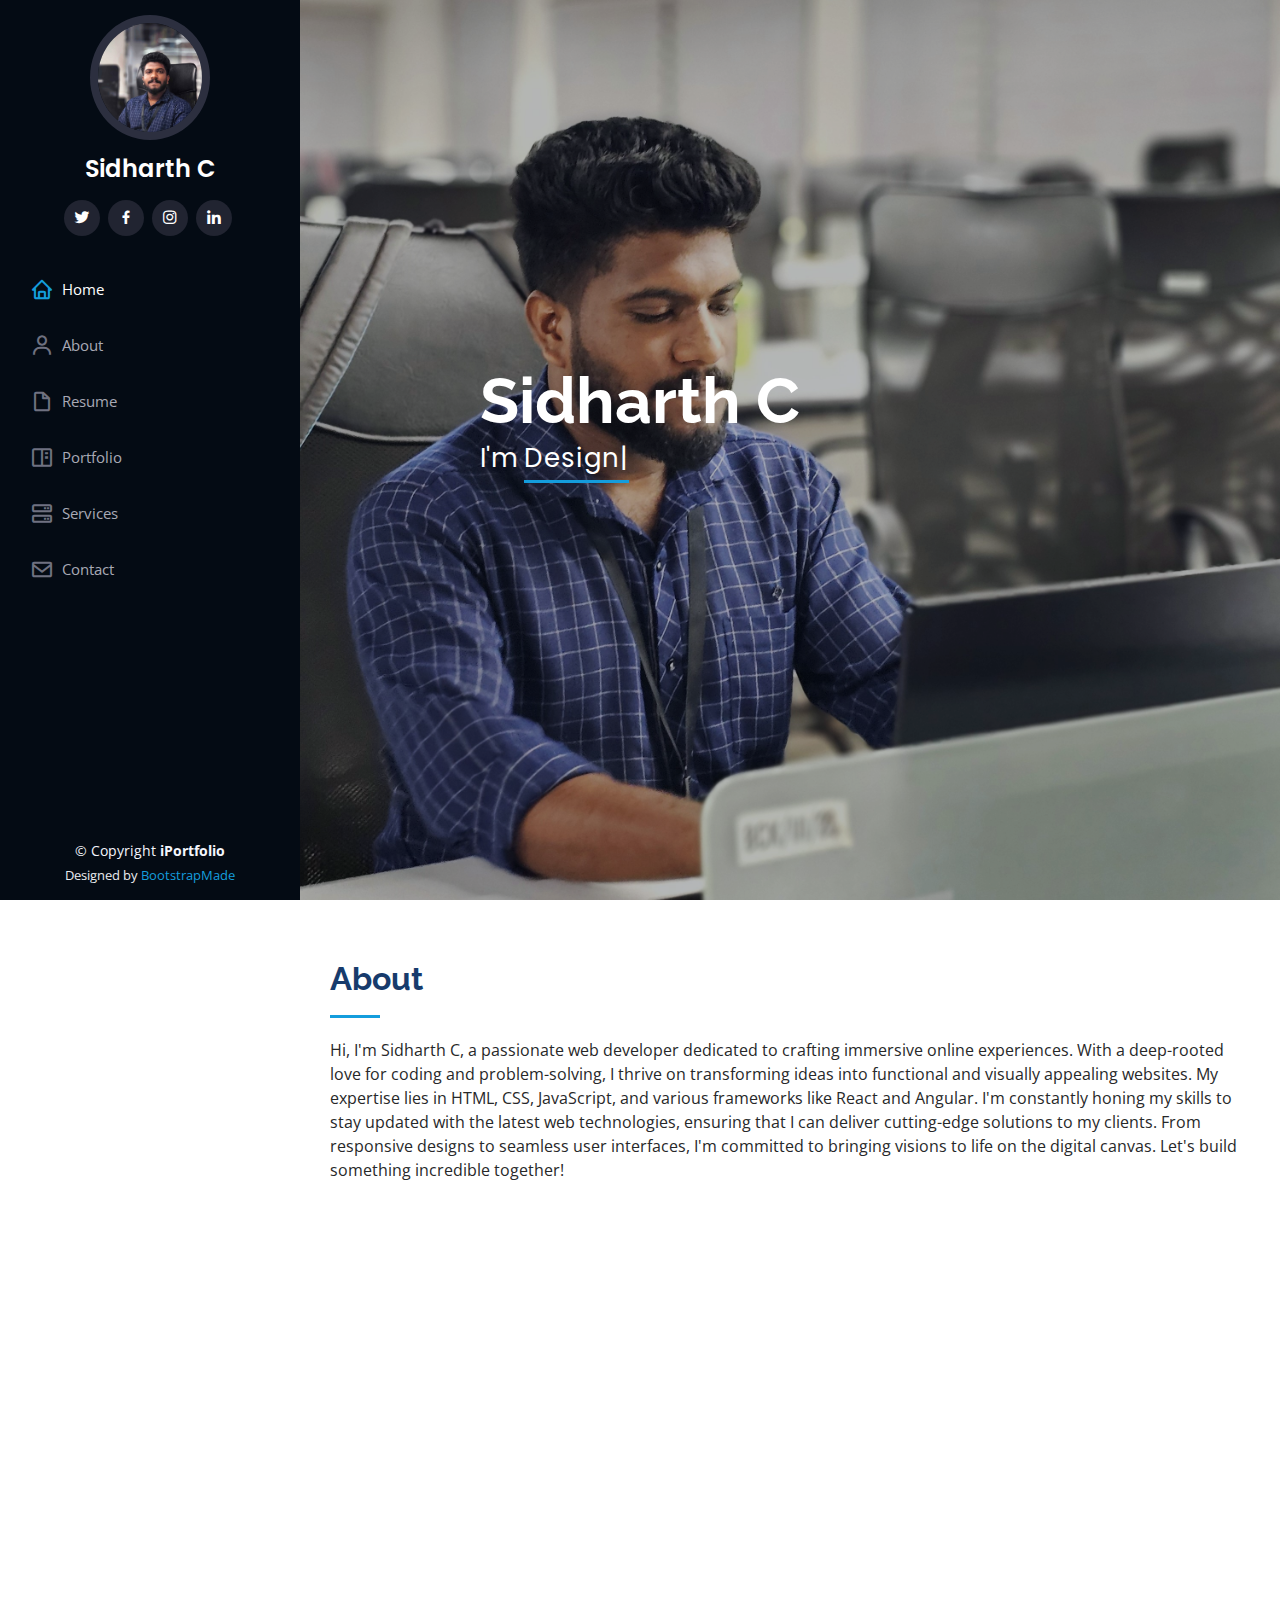
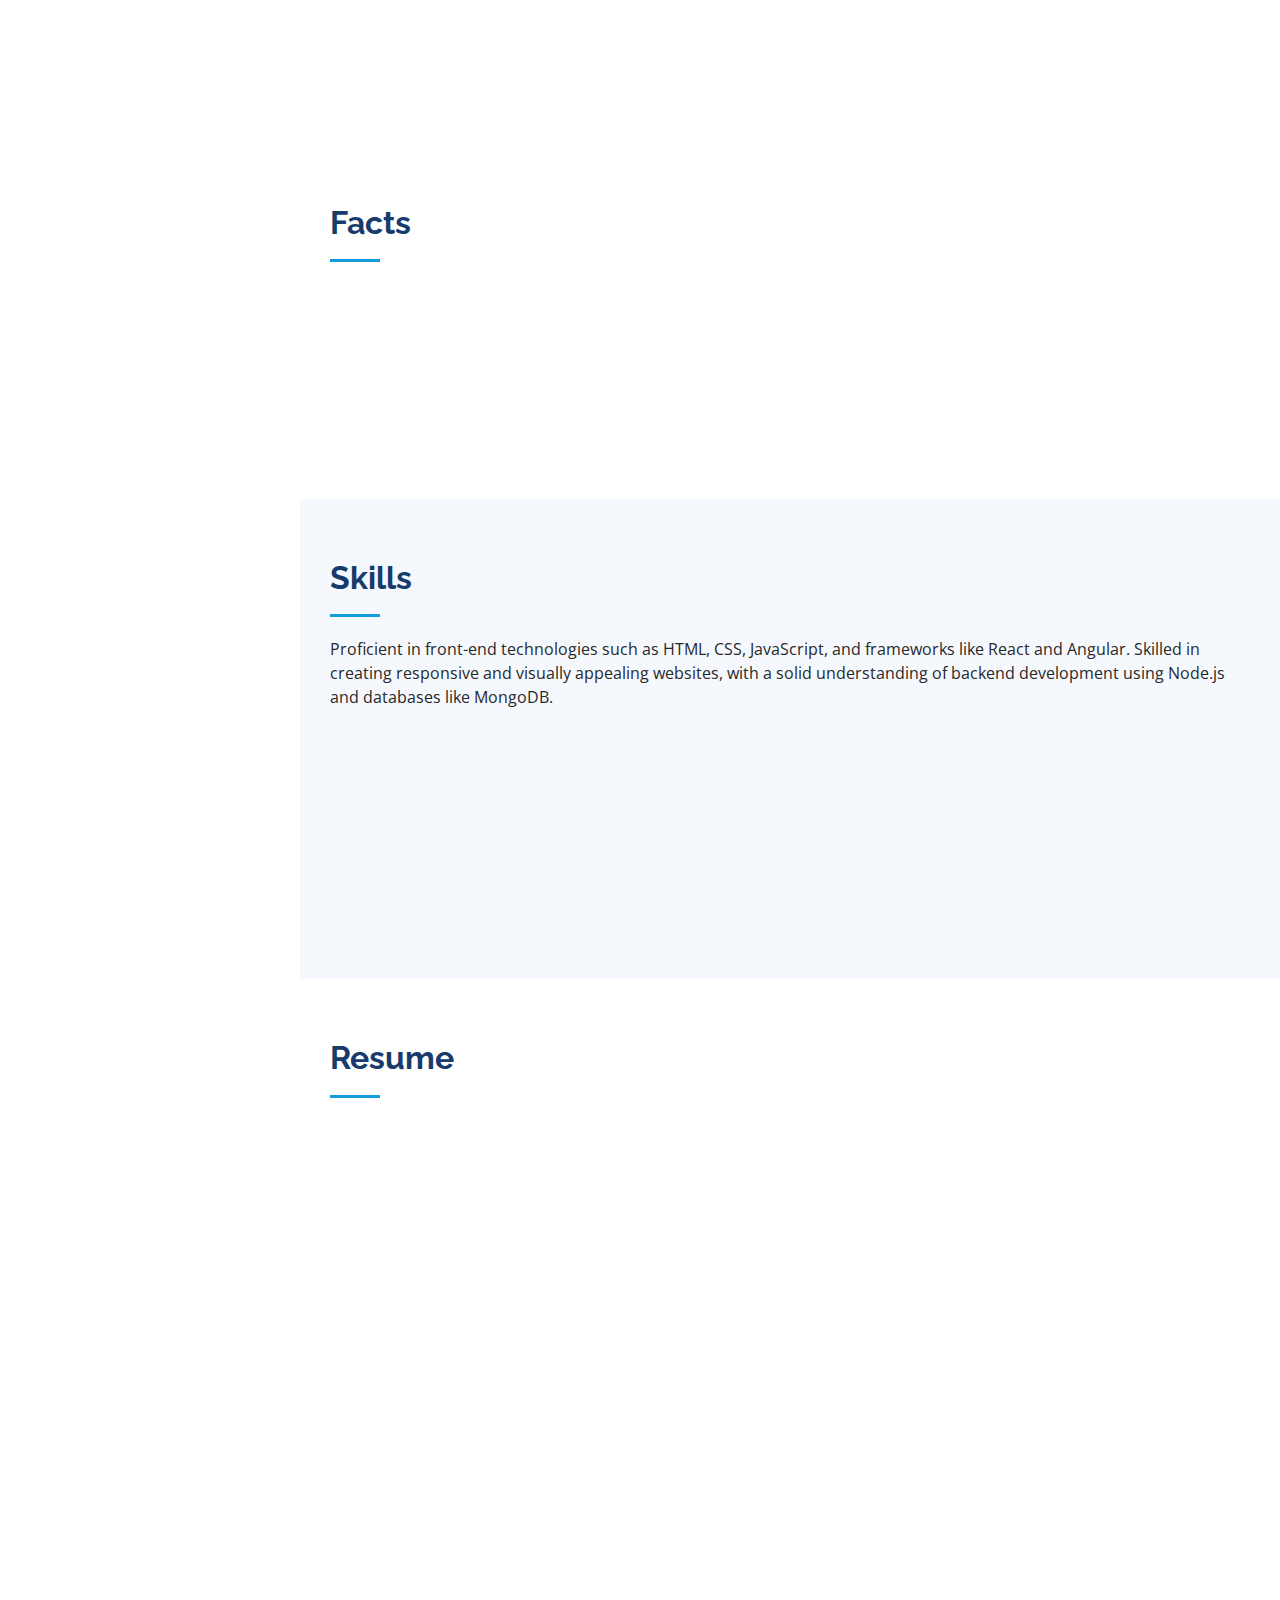
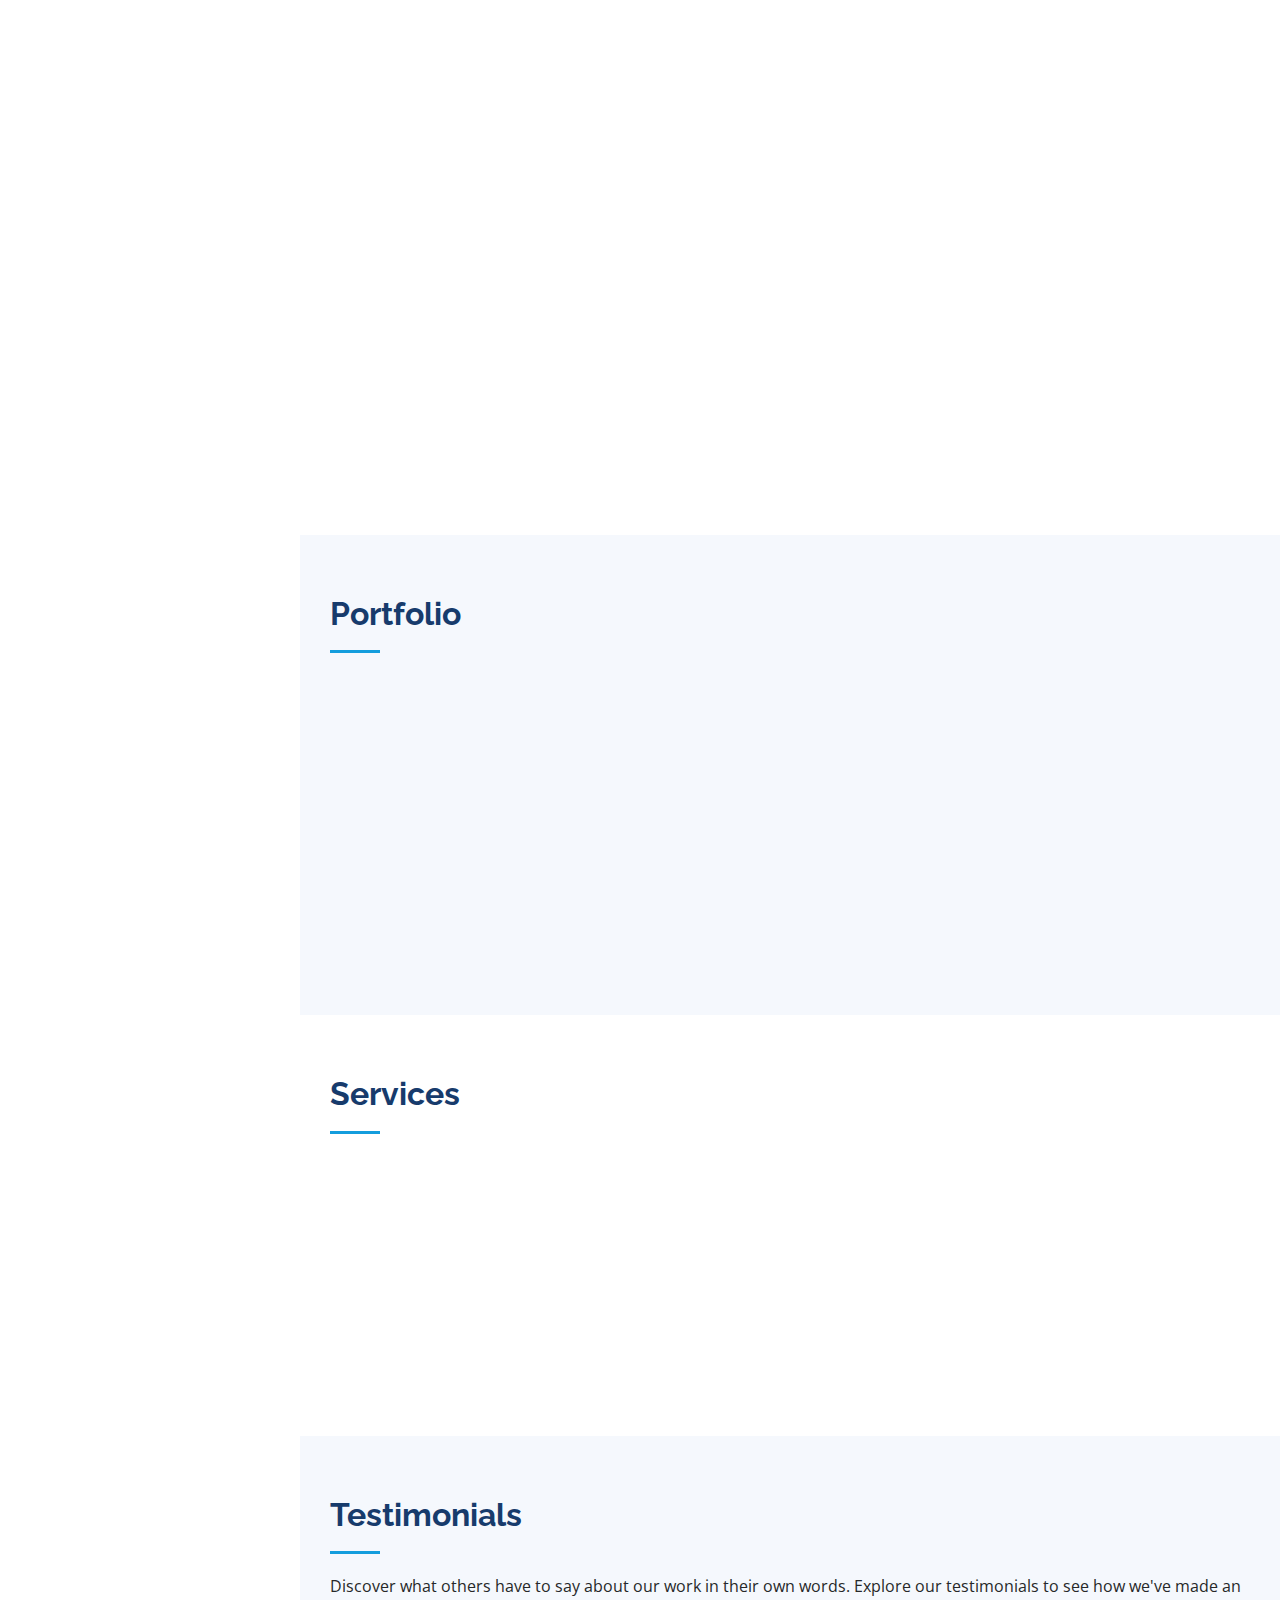
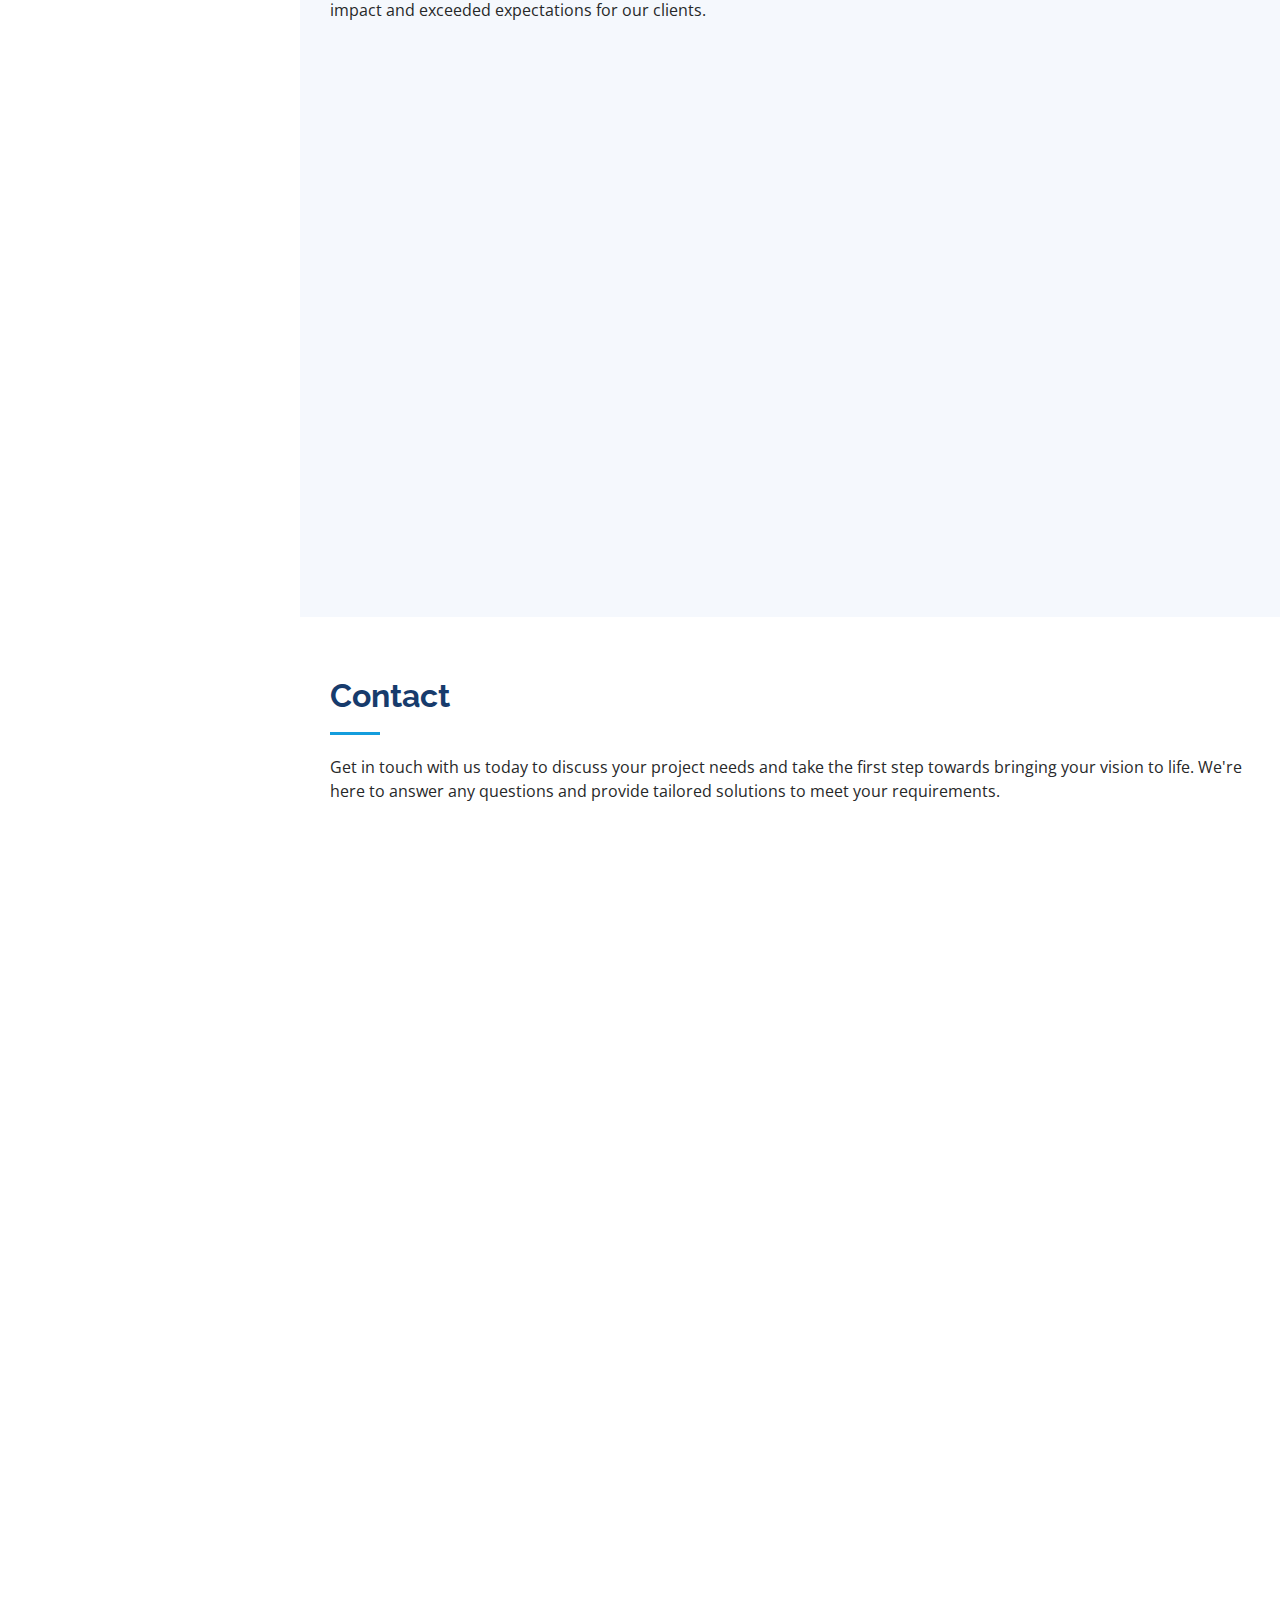
<file: index.html>
<!DOCTYPE html>
<html lang="en">

<head>
  <meta charset="utf-8">
  <meta content="width=device-width, initial-scale=1.0" name="viewport">

  <title>iPortfolio Bootstrap Template - Index</title>
  <meta content="" name="description">
  <meta content="" name="keywords">

  <!-- Favicons -->
  <link href="assets/img/favicon.png" rel="icon">
  <link href="assets/img/apple-touch-icon.png" rel="apple-touch-icon">

  <!-- Google Fonts -->
  <link href="https://fonts.googleapis.com/css?family=Open+Sans:300,300i,400,400i,600,600i,700,700i|Raleway:300,300i,400,400i,500,500i,600,600i,700,700i|Poppins:300,300i,400,400i,500,500i,600,600i,700,700i" rel="stylesheet">

  <!-- Vendor CSS Files -->
  <link href="assets/vendor/aos/aos.css" rel="stylesheet">
  <link href="assets/vendor/bootstrap/css/bootstrap.min.css" rel="stylesheet">
  <link href="assets/vendor/bootstrap-icons/bootstrap-icons.css" rel="stylesheet">
  <link href="assets/vendor/boxicons/css/boxicons.min.css" rel="stylesheet">
  <link href="assets/vendor/glightbox/css/glightbox.min.css" rel="stylesheet">
  <link href="assets/vendor/swiper/swiper-bundle.min.css" rel="stylesheet">

  <!-- Template Main CSS File -->
  <link href="assets/css/style.css" rel="stylesheet">

  <!-- =======================================================
  * Template Name: iPortfolio
  * Template URL: https://bootstrapmade.com/iportfolio-bootstrap-portfolio-websites-template/
  * Updated: Mar 17 2024 with Bootstrap v5.3.3
  * Author: BootstrapMade.com
  * License: https://bootstrapmade.com/license/
  ======================================================== -->
</head>

<body>

  <!-- ======= Mobile nav toggle button ======= -->
  <i class="bi bi-list mobile-nav-toggle d-xl-none"></i>

  <!-- ======= Header ======= -->
  <header id="header">
    <div class="d-flex flex-column">

      <div class="profile">
        <img src="assets/img/profile pic (1).jpg" alt="" class="img-fluid rounded-circle">
        <h1 class="text-light"><a href="index.html">Sidharth C</a></h1>
        <div class="social-links mt-3 text-center">
          <a href="https://x.com/chirathazha?t=ztpIUzu2hT5TnuKUfvIiBg&s=09" target="_blank" class="twitter"><i class="bx bxl-twitter"></i></a>
          <a href="https://www.facebook.com/Sidharthchirathazha?mibextid=ZbWKwL" target="_blank" class="facebook"><i class="bx bxl-facebook"></i></a>
          <a href="#" class="instagram" target="_blank"><i class="bx bxl-instagram"></i></a>
          <a href="https://www.linkedin.com/in/sidharth-chirathazha-961301201?utm_source=share&utm_campaign=share_via&utm_content=profile&utm_medium=android_app" target="_blank" class="linkedin"><i class="bx bxl-linkedin"></i></a>
        </div>
      </div>

      <nav id="navbar" class="nav-menu navbar">
        <ul>
          <li><a href="#hero" class="nav-link scrollto active"><i class="bx bx-home"></i> <span>Home</span></a></li>
          <li><a href="#about" class="nav-link scrollto"><i class="bx bx-user"></i> <span>About</span></a></li>
          <li><a href="#resume" class="nav-link scrollto"><i class="bx bx-file-blank"></i> <span>Resume</span></a></li>
          <li><a href="#portfolio" class="nav-link scrollto"><i class="bx bx-book-content"></i> <span>Portfolio</span></a></li>
          <li><a href="#services" class="nav-link scrollto"><i class="bx bx-server"></i> <span>Services</span></a></li>
          <li><a href="#contact" class="nav-link scrollto"><i class="bx bx-envelope"></i> <span>Contact</span></a></li>
        </ul>
      </nav><!-- .nav-menu -->
    </div>
  </header><!-- End Header -->

  <!-- ======= Hero Section ======= -->
  <section id="hero" class="d-flex flex-column justify-content-center align-items-center">
    <div class="hero-container" data-aos="fade-in">
      <h1>Sidharth C</h1>
      <p>I'm <span class="typed" data-typed-items="Designer, Developer, Freelancer"></span></p>
    </div>
  </section><!-- End Hero -->

  <main id="main">

    <!-- ======= About Section ======= -->
    <section id="about" class="about">
      <div class="container">

        <div class="section-title">
          <h2>About</h2>
          <p>Hi, I'm Sidharth C, a passionate web developer dedicated to crafting immersive online experiences. With a deep-rooted love for coding and problem-solving, I thrive on transforming ideas into functional and visually appealing websites. My expertise lies in HTML, CSS, JavaScript, and various frameworks like React and Angular. I'm constantly honing my skills to stay updated with the latest web technologies, ensuring that I can deliver cutting-edge solutions to my clients. From responsive designs to seamless user interfaces, I'm committed to bringing visions to life on the digital canvas. Let's build something incredible together!</p>
        </div>

        <div class="row">
          <div class="col-lg-4" data-aos="fade-right">
            <img src="assets/img/profile pic (1).jpg" class="img-fluid" alt="">
          </div>
          <div class="col-lg-8 pt-4 pt-lg-0 content" data-aos="fade-left">
            <h3>UI/UX Designer &amp; Web Developer.</h3>
            <p class="fst-italic">
               I've been working as an web developer for the past three years mainly focusing on the back end
            </p>
            <div class="row">
              <div class="col-lg-6">
                <ul>
                  <li><i class="bi bi-chevron-right"></i> <strong>Birthday:</strong> <span>4 May 1997</span></li>
                  <li><i class="bi bi-chevron-right"></i> <strong>Website:</strong> <span>w</span></li>
                  <li><i class="bi bi-chevron-right"></i> <strong>Phone:</strong> <span>+91 9496740792</span></li>
                  <li><i class="bi bi-chevron-right"></i> <strong>City:</strong> <span>Calicut, Kerala</span></li>
                </ul>
              </div>
              <div class="col-lg-6">
                <ul>
                  <li><i class="bi bi-chevron-right"></i> <strong>Age:</strong> <span>27</span></li>
                  <li><i class="bi bi-chevron-right"></i> <strong>Degree:</strong> <span>B.Tech</span></li>
                  <li><i class="bi bi-chevron-right"></i> <strong>PhEmailone:</strong> <span>sidharthchirathazha@gmail.com</span></li>
                  <li><i class="bi bi-chevron-right"></i> <strong>Freelance:</strong> <span>Available</span></li>
                </ul>
              </div>
            </div>
            <p>
              Web development isn't just a career path for me. it's a passion that drives me every day. I'm fascinated by the endless possibilities of the digital world and the power of code to create meaningful and impactful experiences. Whether it's building interactive websites, optimizing user interfaces, or diving into the intricacies of backend development, I find joy in every aspect of the process. The dynamic nature of web development keeps me constantly engaged and motivated to learn and grow. I'm excited to continue pushing the boundaries of what's possible in this ever-evolving field.
            </p>
          </div>
        </div>

      </div>
    </section><!-- End About Section -->

    <!-- ======= Facts Section ======= -->
    <section id="facts" class="facts">
      <div class="container">

        <div class="section-title">
          <h2>Facts</h2>
          <p></p>
        </div>

        <div class="row no-gutters">

          <div class="col-lg-3 col-md-6 d-md-flex align-items-md-stretch" data-aos="fade-up">
            <div class="count-box">
              <i class="bi bi-emoji-smile"></i>
              <span data-purecounter-start="0" data-purecounter-end="10" data-purecounter-duration="1" class="purecounter"></span>
              <p><strong>Happy Clients</strong></p>
            </div>
          </div>

          <div class="col-lg-3 col-md-6 d-md-flex align-items-md-stretch" data-aos="fade-up" data-aos-delay="100">
            <div class="count-box">
              <i class="bi bi-journal-richtext"></i>
              <span data-purecounter-start="0" data-purecounter-end="5" data-purecounter-duration="1" class="purecounter"></span>
              <p><strong>Projects</strong></p>
            </div>
          </div>

          <div class="col-lg-3 col-md-6 d-md-flex align-items-md-stretch" data-aos="fade-up" data-aos-delay="200">
            <div class="count-box">
              <i class="bi bi-headset"></i>
              <span data-purecounter-start="0" data-purecounter-end="360" data-purecounter-duration="1" class="purecounter"></span>
              <p><strong>Hours Of Support</strong></p>
            </div>
          </div>

          <div class="col-lg-3 col-md-6 d-md-flex align-items-md-stretch" data-aos="fade-up" data-aos-delay="300">
            <div class="count-box">
              <i class="bi bi-people"></i>
              <span data-purecounter-start="0" data-purecounter-end="32" data-purecounter-duration="1" class="purecounter"></span>
              <p><strong>Hard Workers</strong>r</p>
            </div>
          </div>

        </div>

      </div>
    </section><!-- End Facts Section -->

    <!-- ======= Skills Section ======= -->
    <section id="skills" class="skills section-bg">
      <div class="container">

        <div class="section-title">
          <h2>Skills</h2>
          <p>Proficient in front-end technologies such as HTML, CSS, JavaScript, and frameworks like React and Angular. Skilled in creating responsive and visually appealing websites, with a solid understanding of backend development using Node.js and databases like MongoDB.</p>
        </div>

        <div class="row skills-content">

          <div class="col-lg-6" data-aos="fade-up">

            <div class="progress">
              <span class="skill">HTML <i class="val">100%</i></span>
              <div class="progress-bar-wrap">
                <div class="progress-bar" role="progressbar" aria-valuenow="100" aria-valuemin="0" aria-valuemax="100"></div>
              </div>
            </div>

            <div class="progress">
              <span class="skill">CSS <i class="val">90%</i></span>
              <div class="progress-bar-wrap">
                <div class="progress-bar" role="progressbar" aria-valuenow="90" aria-valuemin="0" aria-valuemax="100"></div>
              </div>
            </div>

            <div class="progress">
              <span class="skill">JavaScript <i class="val">75%</i></span>
              <div class="progress-bar-wrap">
                <div class="progress-bar" role="progressbar" aria-valuenow="75" aria-valuemin="0" aria-valuemax="100"></div>
              </div>
            </div>

          </div>

          <div class="col-lg-6" data-aos="fade-up" data-aos-delay="100">

            <div class="progress">
              <span class="skill">Python <i class="val">80%</i></span>
              <div class="progress-bar-wrap">
                <div class="progress-bar" role="progressbar" aria-valuenow="80" aria-valuemin="0" aria-valuemax="100"></div>
              </div>
            </div>

            <div class="progress">
              <span class="skill">Photography <i class="val">80%</i></span>
              <div class="progress-bar-wrap">
                <div class="progress-bar" role="progressbar" aria-valuenow="90" aria-valuemin="0" aria-valuemax="100"></div>
              </div>
            </div>

            <div class="progress">
              <span class="skill">Photoshop <i class="val">55%</i></span>
              <div class="progress-bar-wrap">
                <div class="progress-bar" role="progressbar" aria-valuenow="55" aria-valuemin="0" aria-valuemax="100"></div>
              </div>
            </div>

          </div>

        </div>

      </div>
    </section><!-- End Skills Section -->

    <!-- ======= Resume Section ======= -->
    <section id="resume" class="resume">
      <div class="container">

        <div class="section-title">
          <h2>Resume</h2>
        </div>

        <div class="row">
          <div class="col-lg-6" data-aos="fade-up">
            <h3 class="resume-title">Sumary</h3>
            <div class="resume-item pb-0">
              <h4>Alex Smith</h4>
              <p><em>Dynamic and innovative web developer with a passion for crafting immersive online experiences. Proficient in front-end and back-end technologies, I bring creativity and technical expertise to every project, delivering exceptional results.</em></p>
              <ul>
                <li>Puthan Vayalil House, P O Palayad, Kerala, India</li>
                <li>+91 9496740792</li>
                <li>sidharthchirathazha@gmail.com</li>
              </ul>
            </div>

            <h3 class="resume-title">Education</h3>
            <div class="resume-item">
              <h4>Bachelor of Engineering</h4>
              <h5>2015 - 2020</h5>
              <p><em>Vinayaka Misssions Research FOundation, Salem, Tamilnadu</em></p>
              <p>Bachelor of Science in Mechanical Engineering with a focus on design and analysis. Proficient in CAD software and experienced in applying engineering principles to solve real-world problems. Graduated with honors, equipped with a strong foundation for pursuing challenging projects in the field </p>
            </div>
            <div class="resume-item">
              <h4>Secondary Education in Computer Science</h4>
              <h5>2012 - 2015</h5>
              <p><em>Govt Brennen Higher Secondary School, Kannur , Kerala</em></p>
              <p>Completed rigorous coursework in computer science, laying the foundation for further studies. Developed proficiency in programming languages such as Java and Python. Engaged in hands-on projects, fostering problem-solving skills and a passion for technology.</p>
            </div>
          </div>
          <div class="col-lg-6" data-aos="fade-up" data-aos-delay="100">
            <h3 class="resume-title">Professional Experience</h3>
            <div class="resume-item">
              <h4>Intern at Brototype</h4>
              <h5>2024 - Present</h5>
              <p><em>Calicut, Kerala, India</em></p>
              <ul>
                <li>Assisting in the design and testing of user interfaces and experiences for digital products, websites, and mobile applications.</li>
                <li>Making remarkable contribution to the success of the company in the Business Wolrd</li>
                <li>Completed 4 fully responsive websites and successfully hosted it</li>
              </ul>
            </div>
            
          </div>
        </div>

      </div>
    </section><!-- End Resume Section -->

    <!-- ======= Portfolio Section ======= -->
    <section id="portfolio" class="portfolio section-bg">
      <div class="container">

        <div class="section-title">
          <h2>Portfolio</h2>
          <p></p>
        </div>

        <div class="row" data-aos="fade-up">
          <div class="col-lg-12 d-flex justify-content-center">
            <ul id="portfolio-flters">
              <li data-filter="*" class="filter-active">All</li>
              <li data-filter=".filter-web">Web</li>
            </ul>
          </div>
        </div>

        <div class="row portfolio-container" data-aos="fade-up" data-aos-delay="100">

          <div class="col-lg-4 col-md-6 portfolio-item filter-app">
            <div class="portfolio-wrap">
              <img src="assets/img/website-images/website-1.png" class="img-fluid" alt="">
              <div class="portfolio-links">
                <a href="assets/img/website-images/website-1.png" data-gallery="portfolioGallery" class="portfolio-lightbox" title="App 1"><i class="bx bx-plus"></i></a>
                <a href="portfolio-details.html" title="More Details"><i class="bx bx-link"></i></a>
              </div>
            </div>
          </div>

          <div class="col-lg-4 col-md-6 portfolio-item filter-web">
            <div class="portfolio-wrap">
              <img src="assets/img/website-images/website-2.png" class="img-fluid" alt="">
              <div class="portfolio-links">
                <a href="assets/img/website-images/website-2.png" data-gallery="portfolioGallery" class="portfolio-lightbox" title="Web 3"><i class="bx bx-plus"></i></a>
                <a href="portfolio-details.html" title="More Details"><i class="bx bx-link"></i></a>
              </div>
            </div>
          </div>

          <div class="col-lg-4 col-md-6 portfolio-item filter-app">
            <div class="portfolio-wrap">
              <img src="assets/img/website-images/website-3.png" class="img-fluid" alt="">
              <div class="portfolio-links">
                <a href="assets/img/website-images/website-3.png" data-gallery="portfolioGallery" class="portfolio-lightbox" title="App 2"><i class="bx bx-plus"></i></a>
                <a href="portfolio-details.html" title="More Details"><i class="bx bx-link"></i></a>
              </div>
            </div>
          </div>

        </div>

      </div>
    </section><!-- End Portfolio Section -->

    <!-- ======= Services Section ======= -->
    <section id="services" class="services">
      <div class="container">

        <div class="section-title">
          <h2>Services</h2>
          <p></p>
        </div>

        <div class="row">
          <div class="col-lg-4 col-md-6 icon-box" data-aos="fade-up">
            <div class="icon"><i class="bi bi-briefcase"></i></div>
            <h4 class="title"><a href="">UI/UX Design</a></h4>
            <p class="description">Our UI/UX design service crafts seamless digital experiences that prioritize user satisfaction and engagement.</p>
          </div>
          <div class="col-lg-4 col-md-6 icon-box" data-aos="fade-up" data-aos-delay="100">
            <div class="icon"><i class="bi bi-card-checklist"></i></div>
            <h4 class="title"><a href="">Backend Devolopment</a></h4>
            <p class="description">Our Backend Development service focuses on building robust and scalable server-side solutions to power your applications seamlessly.</p>
          </div>
          <div class="col-lg-4 col-md-6 icon-box" data-aos="fade-up" data-aos-delay="200">
            <div class="icon"><i class="bi bi-bar-chart"></i></div>
            <h4 class="title"><a href="">App Development</a></h4>
            <p class="description">Our app development service creates custom mobile applications tailored to your unique needs and goals.</p>
          </div>

        </div>

      </div>
    </section><!-- End Services Section -->

    <!-- ======= Testimonials Section ======= -->
    <section id="testimonials" class="testimonials section-bg">
      <div class="container">

        <div class="section-title">
          <h2>Testimonials</h2>
          <p>Discover what others have to say about our work in their own words. Explore our testimonials to see how we've made an impact and exceeded expectations for our clients.</p>
        </div>

        <div class="testimonials-slider swiper" data-aos="fade-up" data-aos-delay="100">
          <div class="swiper-wrapper">

            <div class="swiper-slide">
              <div class="testimonial-item" data-aos="fade-up">
                <p>
                  <i class="bx bxs-quote-alt-left quote-icon-left"></i>
                  Working with Your Company was an absolute pleasure. Their attention to detail, creative solutions, and timely delivery surpassed our expectations. Our website not only looks stunning but also functions seamlessly, thanks to their expertise. Highly recommended!
                  <i class="bx bxs-quote-alt-right quote-icon-right"></i>
                </p>
                <img src="assets/img/testimonials/harilal (1).jpeg" class="testimonial-img" alt="">
                <h3>Harilal</h3>
                <h4>Ceo &amp; Founder</h4>
              </div>
            </div><!-- End testimonial item -->

            <div class="swiper-slide">
              <div class="testimonial-item" data-aos="fade-up" data-aos-delay="100">
                <p>
                  <i class="bx bxs-quote-alt-left quote-icon-left"></i>
                  Choosing Your Company for our app design was the best decision we made. Their team's professionalism, creativity, and dedication to our project were outstanding. The end result exceeded our expectations, and our users love the intuitive interface. Thank you for a fantastic collaboration!
                  <i class="bx bxs-quote-alt-right quote-icon-right"></i>
                </p>
                <img src="assets/img/testimonials/harilal (2).jpeg" class="testimonial-img" alt="">
                <h3>Aswanth</h3>
                <h4>Designer</h4>
              </div>
            </div><!-- End testimonial item -->

            <div class="swiper-slide">
              <div class="testimonial-item" data-aos="fade-up" data-aos-delay="200">
                <p>
                  <i class="bx bxs-quote-alt-left quote-icon-left"></i>
                  Working with Your Company was an exceptional experience. Their team's expertise and attention to detail ensured our project's success. From concept to execution, they listened to our needs and delivered a product that exceeded our expectations. I highly recommend their services
                  <i class="bx bxs-quote-alt-right quote-icon-right"></i>
                </p>
                <img src="assets/img/testimonials/WhatsApp Image 2024-04-04 at 11.30.17 AM.jpeg" class="testimonial-img" alt="">
                <h3>Harris</h3>
                <h4>Store Owner</h4>
              </div>
            </div><!-- End testimonial item -->

          </div>
          <div class="swiper-pagination"></div>
        </div>

      </div>
    </section><!-- End Testimonials Section -->

    <!-- ======= Contact Section ======= -->
    <section id="contact" class="contact">
      <div class="container">

        <div class="section-title">
          <h2>Contact</h2>
          <p>Get in touch with us today to discuss your project needs and take the first step towards bringing your vision to life. We're here to answer any questions and provide tailored solutions to meet your requirements.</p>
        </div>

        <div class="row" data-aos="fade-in">

          <div class="col-lg-5 d-flex align-items-stretch">
            <div class="info">
              <div class="address">
                <i class="bi bi-geo-alt"></i>
                <h4>Location:</h4>
                <p>Puthan Vayalil House, P O Palayad, Kannur, Kerala</p>
              </div>

              <div class="email">
                <i class="bi bi-envelope"></i>
                <h4>Email:</h4>
                <p>sidharthchirathazha@gmail.com</p>
              </div>

              <div class="phone">
                <i class="bi bi-phone"></i>
                <h4>Call:</h4>
                <p>+91 9496740792</p>
              </div>

              <iframe src="https://www.google.com/maps/embed?pb=!1m14!1m12!1m3!1d6568.543074264396!2d75.4710705007686!3d11.787631496460746!2m3!1f0!2f0!3f0!3m2!1i1024!2i768!4f13.1!5e0!3m2!1sen!2sin!4v1712212064922!5m2!1sen!2sin" width="600" height="450" style="border:0;" allowfullscreen="" loading="lazy" referrerpolicy="no-referrer-when-downgrade"></iframe>
            </div>

          </div>

          <div class="col-lg-7 mt-5 mt-lg-0 d-flex align-items-stretch">
            <form action="https://api.web3forms.com/submit" method="post" role="form" class="php-email-form" name="form1" id="cform">
              
              <div class="row">
                <div>
                  <input type="hidden" name="access_key" value="221353ba-5549-4f77-a285-fc6314c82878">
                </div>
                <div class="form-group col-md-6">
                  <label for="name">Your Name</label>
                  <input type="text" name="name" class="form-control" id="name" required>
                </div>
                <div class="form-group col-md-6">
                  <label for="name">Your Email</label>
                  <input type="email" class="form-control" name="email" id="email" required>
                </div>
              </div>
              <div class="form-group">
                <label for="name">Subject</label>
                <input type="text" class="form-control" name="subject" id="subject" required>
              </div>
              <div class="form-group">
                <label for="name">Message</label>
                <textarea class="form-control" name="message" rows="10" required></textarea>
              </div>
              <div class="my-3">
                <div class="loading">Loading</div>
                <div class="error-message"></div>
                <div class="sent-message">Your message has been sent. Thank you!</div>
              </div>
              <div class="text-center"><button type="submit">Send Message</button></div>
            </form>
          </div>

        </div>

      </div>
    </section><!-- End Contact Section -->

  </main><!-- End #main -->

  <!-- ======= Footer ======= -->
  <footer id="footer">
    <div class="container">
      <div class="copyright">
        &copy; Copyright <strong><span>iPortfolio</span></strong>
      </div>
      <div class="credits">
        <!-- All the links in the footer should remain intact. -->
        <!-- You can delete the links only if you purchased the pro version. -->
        <!-- Licensing information: https://bootstrapmade.com/license/ -->
        <!-- Purchase the pro version with working PHP/AJAX contact form: https://bootstrapmade.com/iportfolio-bootstrap-portfolio-websites-template/ -->
        Designed by <a href="https://bootstrapmade.com/">BootstrapMade</a>
      </div>
    </div>
  </footer><!-- End  Footer -->

  <a href="#" class="back-to-top d-flex align-items-center justify-content-center"><i class="bi bi-arrow-up-short"></i></a>

  <!-- Vendor JS Files -->
  <script src="assets/vendor/purecounter/purecounter_vanilla.js"></script>
  <script src="assets/vendor/aos/aos.js"></script>
  <script src="assets/vendor/bootstrap/js/bootstrap.bundle.min.js"></script>
  <script src="assets/vendor/glightbox/js/glightbox.min.js"></script>
  <script src="assets/vendor/isotope-layout/isotope.pkgd.min.js"></script>
  <script src="assets/vendor/swiper/swiper-bundle.min.js"></script>
  <script src="assets/vendor/typed.js/typed.umd.js"></script>
  <script src="assets/vendor/waypoints/noframework.waypoints.js"></script>
  <!-- <script src="assets/vendor/php-email-form/validate.js"></script> -->

  <!-- Template Main JS File -->
  <script src="assets/js/main.js"></script>
  <script>
    const cform = document.getElementById('cform');
    cform.addEventListener('submit', (event) => {
      event.preventDefault();
      const name = document.getElementById('name');
      const email = document.getElementById('email');
      const subject = document.getElementById('subject');
      const emailRegex = /^[^\s@]+@[^\s@]+\.[^\s@]+$/;


      if(name.value.trim()  == ""){
        alert("Name can't be blank");
      }
      else if(!emailRegex.test(email.value)){
        alert("Enter a valid email");
      }
      else{
        cform.submit();
      }
      

    })
  </script>

</body>

</html>
</file>
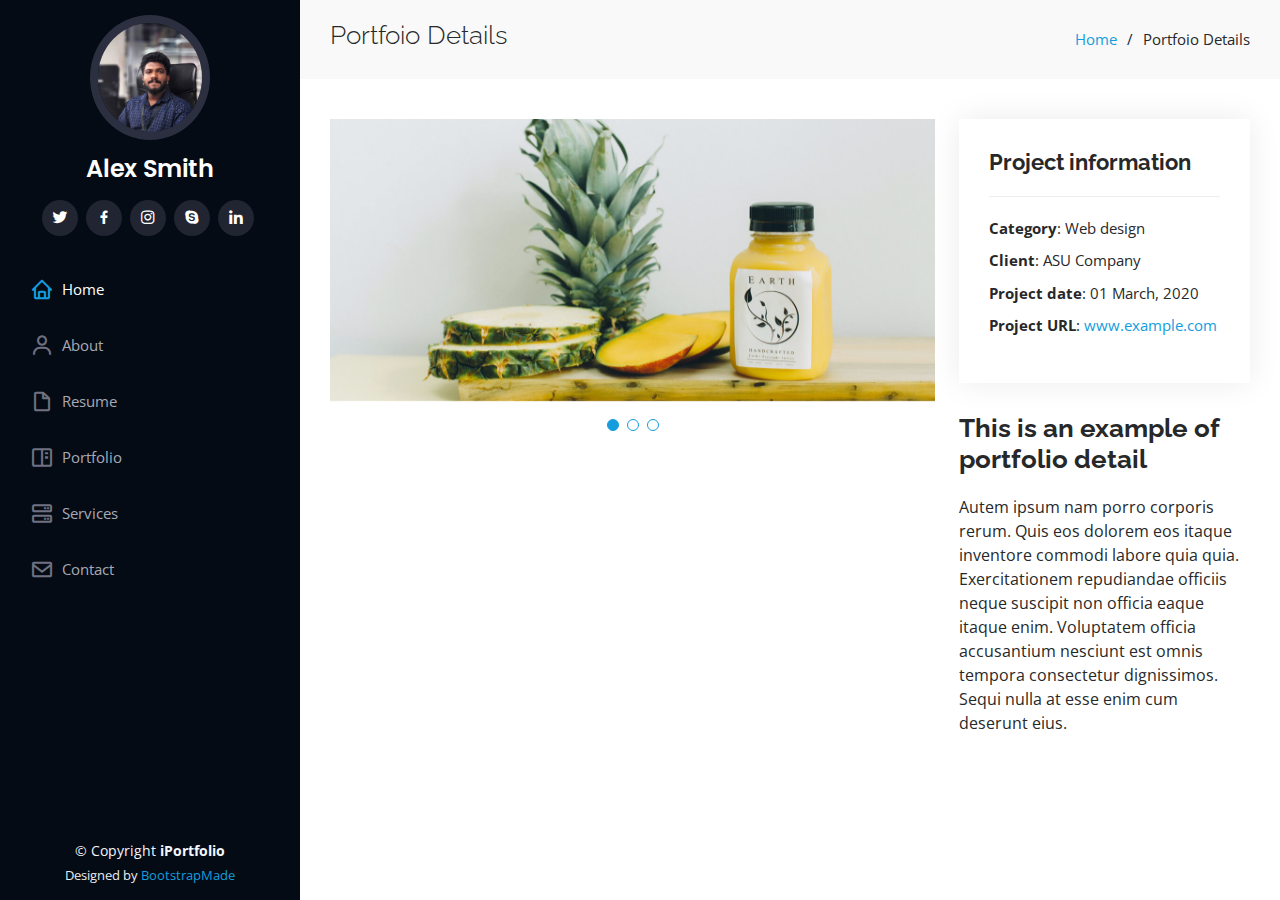
<file: portfolio-details.html>
<!DOCTYPE html>
<html lang="en">

<head>
  <meta charset="utf-8">
  <meta content="width=device-width, initial-scale=1.0" name="viewport">

  <title>Portfolio Details - iPortfolio Bootstrap Template</title>
  <meta content="" name="description">
  <meta content="" name="keywords">

  <!-- Favicons -->
  <link href="assets/img/favicon.png" rel="icon">
  <link href="assets/img/apple-touch-icon.png" rel="apple-touch-icon">

  <!-- Google Fonts -->
  <link href="https://fonts.googleapis.com/css?family=Open+Sans:300,300i,400,400i,600,600i,700,700i|Raleway:300,300i,400,400i,500,500i,600,600i,700,700i|Poppins:300,300i,400,400i,500,500i,600,600i,700,700i" rel="stylesheet">

  <!-- Vendor CSS Files -->
  <link href="assets/vendor/aos/aos.css" rel="stylesheet">
  <link href="assets/vendor/bootstrap/css/bootstrap.min.css" rel="stylesheet">
  <link href="assets/vendor/bootstrap-icons/bootstrap-icons.css" rel="stylesheet">
  <link href="assets/vendor/boxicons/css/boxicons.min.css" rel="stylesheet">
  <link href="assets/vendor/glightbox/css/glightbox.min.css" rel="stylesheet">
  <link href="assets/vendor/swiper/swiper-bundle.min.css" rel="stylesheet">

  <!-- Template Main CSS File -->
  <link href="assets/css/style.css" rel="stylesheet">

  <!-- =======================================================
  * Template Name: iPortfolio
  * Template URL: https://bootstrapmade.com/iportfolio-bootstrap-portfolio-websites-template/
  * Updated: Mar 17 2024 with Bootstrap v5.3.3
  * Author: BootstrapMade.com
  * License: https://bootstrapmade.com/license/
  ======================================================== -->
</head>

<body>

  <!-- ======= Mobile nav toggle button ======= -->
  <i class="bi bi-list mobile-nav-toggle d-xl-none"></i>

  <!-- ======= Header ======= -->
  <header id="header">
    <div class="d-flex flex-column">

      <div class="profile">
        <img src="assets/img/profile pic (1).jpg" alt="" class="img-fluid rounded-circle">
        <h1 class="text-light"><a href="index.html">Alex Smith</a></h1>
        <div class="social-links mt-3 text-center">
          <a href="#" class="twitter"><i class="bx bxl-twitter"></i></a>
          <a href="#" class="facebook"><i class="bx bxl-facebook"></i></a>
          <a href="#" class="instagram"><i class="bx bxl-instagram"></i></a>
          <a href="#" class="google-plus"><i class="bx bxl-skype"></i></a>
          <a href="#" class="linkedin"><i class="bx bxl-linkedin"></i></a>
        </div>
      </div>

      <nav id="navbar" class="nav-menu navbar">
        <ul>
          <li><a href="#hero" class="nav-link scrollto active"><i class="bx bx-home"></i> <span>Home</span></a></li>
          <li><a href="#about" class="nav-link scrollto"><i class="bx bx-user"></i> <span>About</span></a></li>
          <li><a href="#resume" class="nav-link scrollto"><i class="bx bx-file-blank"></i> <span>Resume</span></a></li>
          <li><a href="#portfolio" class="nav-link scrollto"><i class="bx bx-book-content"></i> <span>Portfolio</span></a></li>
          <li><a href="#services" class="nav-link scrollto"><i class="bx bx-server"></i> <span>Services</span></a></li>
          <li><a href="#contact" class="nav-link scrollto"><i class="bx bx-envelope"></i> <span>Contact</span></a></li>
        </ul>
      </nav><!-- .nav-menu -->
    </div>
  </header><!-- End Header -->

  <main id="main">

    <!-- ======= Breadcrumbs ======= -->
    <section id="breadcrumbs" class="breadcrumbs">
      <div class="container">

        <div class="d-flex justify-content-between align-items-center">
          <h2>Portfoio Details</h2>
          <ol>
            <li><a href="index.html">Home</a></li>
            <li>Portfoio Details</li>
          </ol>
        </div>

      </div>
    </section><!-- End Breadcrumbs -->

    <!-- ======= Portfolio Details Section ======= -->
    <section id="portfolio-details" class="portfolio-details">
      <div class="container">

        <div class="row gy-4">

          <div class="col-lg-8">
            <div class="portfolio-details-slider swiper">
              <div class="swiper-wrapper align-items-center">

                <div class="swiper-slide">
                  <img src="assets/img/portfolio/portfolio-details-1.jpg" alt="">
                </div>

                <div class="swiper-slide">
                  <img src="assets/img/portfolio/portfolio-details-2.jpg" alt="">
                </div>

                <div class="swiper-slide">
                  <img src="assets/img/portfolio/portfolio-details-3.jpg" alt="">
                </div>

              </div>
              <div class="swiper-pagination"></div>
            </div>
          </div>

          <div class="col-lg-4">
            <div class="portfolio-info">
              <h3>Project information</h3>
              <ul>
                <li><strong>Category</strong>: Web design</li>
                <li><strong>Client</strong>: ASU Company</li>
                <li><strong>Project date</strong>: 01 March, 2020</li>
                <li><strong>Project URL</strong>: <a href="#">www.example.com</a></li>
              </ul>
            </div>
            <div class="portfolio-description">
              <h2>This is an example of portfolio detail</h2>
              <p>
                Autem ipsum nam porro corporis rerum. Quis eos dolorem eos itaque inventore commodi labore quia quia. Exercitationem repudiandae officiis neque suscipit non officia eaque itaque enim. Voluptatem officia accusantium nesciunt est omnis tempora consectetur dignissimos. Sequi nulla at esse enim cum deserunt eius.
              </p>
            </div>
          </div>

        </div>

      </div>
    </section><!-- End Portfolio Details Section -->

  </main><!-- End #main -->

  <!-- ======= Footer ======= -->
  <footer id="footer">
    <div class="container">
      <div class="copyright">
        &copy; Copyright <strong><span>iPortfolio</span></strong>
      </div>
      <div class="credits">
        <!-- All the links in the footer should remain intact. -->
        <!-- You can delete the links only if you purchased the pro version. -->
        <!-- Licensing information: https://bootstrapmade.com/license/ -->
        <!-- Purchase the pro version with working PHP/AJAX contact form: https://bootstrapmade.com/iportfolio-bootstrap-portfolio-websites-template/ -->
        Designed by <a href="https://bootstrapmade.com/">BootstrapMade</a>
      </div>
    </div>
  </footer><!-- End  Footer -->

  <a href="#" class="back-to-top d-flex align-items-center justify-content-center"><i class="bi bi-arrow-up-short"></i></a>

  <!-- Vendor JS Files -->
  <script src="assets/vendor/purecounter/purecounter_vanilla.js"></script>
  <script src="assets/vendor/aos/aos.js"></script>
  <script src="assets/vendor/bootstrap/js/bootstrap.bundle.min.js"></script>
  <script src="assets/vendor/glightbox/js/glightbox.min.js"></script>
  <script src="assets/vendor/isotope-layout/isotope.pkgd.min.js"></script>
  <script src="assets/vendor/swiper/swiper-bundle.min.js"></script>
  <script src="assets/vendor/typed.js/typed.umd.js"></script>
  <script src="assets/vendor/waypoints/noframework.waypoints.js"></script>
  <script src="assets/vendor/php-email-form/validate.js"></script>

  <!-- Template Main JS File -->
  <script src="assets/js/main.js"></script>

</body>

</html>
</file>
<file: assets/css/style.css>
/**
* Template Name: iPortfolio
* Template URL: https://bootstrapmade.com/iportfolio-bootstrap-portfolio-websites-template/
* Updated: Mar 17 2024 with Bootstrap v5.3.3
* Author: BootstrapMade.com
* License: https://bootstrapmade.com/license/
*/

/*--------------------------------------------------------------
# General
--------------------------------------------------------------*/
body {
  font-family: "Open Sans", sans-serif;
  color: #272829;
}

a {
  color: #149ddd;
  text-decoration: none;
}

a:hover {
  color: #37b3ed;
  text-decoration: none;
}

h1,
h2,
h3,
h4,
h5,
h6 {
  font-family: "Raleway", sans-serif;
}

/*--------------------------------------------------------------
# Back to top button
--------------------------------------------------------------*/
.back-to-top {
  position: fixed;
  visibility: hidden;
  opacity: 0;
  right: 15px;
  bottom: 15px;
  z-index: 996;
  background: #149ddd;
  width: 40px;
  height: 40px;
  border-radius: 50px;
  transition: all 0.4s;
}

.back-to-top i {
  font-size: 28px;
  color: #fff;
  line-height: 0;
}

.back-to-top:hover {
  background: #2eafec;
  color: #fff;
}

.back-to-top.active {
  visibility: visible;
  opacity: 1;
}

/*--------------------------------------------------------------
# Header
--------------------------------------------------------------*/
#header {
  position: fixed;
  top: 0;
  left: 0;
  bottom: 0;
  width: 300px;
  transition: all ease-in-out 0.5s;
  z-index: 9997;
  transition: all 0.5s;
  padding: 0 15px;
  background: #040b14;
  overflow-y: auto;
}

#header .profile img {
  margin: 15px auto;
  display: block;
  width: 120px;
  border: 8px solid #2c2f3f;
}

#header .profile h1 {
  font-size: 24px;
  margin: 0;
  padding: 0;
  font-weight: 600;
  -moz-text-align-last: center;
  text-align-last: center;
  font-family: "Poppins", sans-serif;
}

#header .profile h1 a,
#header .profile h1 a:hover {
  color: #fff;
  text-decoration: none;
}

#header .profile .social-links a {
  font-size: 18px;
  display: inline-block;
  background: #212431;
  color: #fff;
  line-height: 1;
  padding: 8px 0;
  margin-right: 4px;
  border-radius: 50%;
  text-align: center;
  width: 36px;
  height: 36px;
  transition: 0.3s;
}

#header .profile .social-links a:hover {
  background: #149ddd;
  color: #fff;
  text-decoration: none;
}

#main {
  margin-left: 300px;
}

.container,
.container-fluid {
  padding-left: 30px;
  padding-right: 30px;
}

@media (max-width: 1199px) {
  #header {
    left: -300px;
  }

  #main {
    margin-left: 0;
  }

  .container,
  .container-fluid {
    padding-left: 12px;
    padding-right: 12px;
  }
}

/*--------------------------------------------------------------
# Navigation Menu
--------------------------------------------------------------*/
/* Desktop Navigation */
.nav-menu {
  padding: 30px 0 0 0;
}

.nav-menu * {
  margin: 0;
  padding: 0;
  list-style: none;
}

.nav-menu>ul>li {
  position: relative;
  white-space: nowrap;
}

.nav-menu a,
.nav-menu a:focus {
  display: flex;
  align-items: center;
  color: #a8a9b4;
  padding: 12px 15px;
  margin-bottom: 8px;
  transition: 0.3s;
  font-size: 15px;
}

.nav-menu a i,
.nav-menu a:focus i {
  font-size: 24px;
  padding-right: 8px;
  color: #6f7180;
}

.nav-menu a:hover,
.nav-menu .active,
.nav-menu .active:focus,
.nav-menu li:hover>a {
  text-decoration: none;
  color: #fff;
}

.nav-menu a:hover i,
.nav-menu .active i,
.nav-menu .active:focus i,
.nav-menu li:hover>a i {
  color: #149ddd;
}

/* Mobile Navigation */
.mobile-nav-toggle {
  position: fixed;
  right: 15px;
  top: 15px;
  z-index: 9998;
  border: 0;
  font-size: 24px;
  transition: all 0.4s;
  outline: none !important;
  background-color: #149ddd;
  color: #fff;
  width: 40px;
  height: 40px;
  display: inline-flex;
  align-items: center;
  justify-content: center;
  line-height: 0;
  border-radius: 50px;
  cursor: pointer;
}

.mobile-nav-active {
  overflow: hidden;
}

.mobile-nav-active #header {
  left: 0;
}

/*--------------------------------------------------------------
# Hero Section
--------------------------------------------------------------*/
#hero {
  width: 100%;
  height: 100vh;
  background: url("../img/bg\ pic.jpg") top center;
  background-size: cover;
}

#hero:before {
  content: "";
  background: rgba(5, 13, 24, 0.3);
  position: absolute;
  bottom: 0;
  top: 0;
  left: 0;
  right: 0;
  z-index: 1;
}

#hero .hero-container {
  position: relative;
  z-index: 2;
  min-width: 300px;
}

#hero h1 {
  margin: 0 0 10px 0;
  font-size: 64px;
  font-weight: 700;
  line-height: 56px;
  color: #fff;
}

#hero p {
  color: #fff;
  margin-bottom: 50px;
  font-size: 26px;
  font-family: "Poppins", sans-serif;
}

#hero p span {
  color: #fff;
  padding-bottom: 4px;
  letter-spacing: 1px;
  border-bottom: 3px solid #149ddd;
}

@media (min-width: 1024px) {
  #hero {
    background-attachment: fixed;
  }
}

@media (max-width: 768px) {
  #hero h1 {
    font-size: 28px;
    line-height: 36px;
  }

  #hero h2 {
    font-size: 18px;
    line-height: 24px;
    margin-bottom: 30px;
  }
}

/*--------------------------------------------------------------
# Sections General
--------------------------------------------------------------*/
section {
  padding: 60px 0;
  overflow: hidden;
}

.section-bg {
  background: #f5f8fd;
}

.section-title {
  padding-bottom: 30px;
}

.section-title h2 {
  font-size: 32px;
  font-weight: bold;
  margin-bottom: 20px;
  padding-bottom: 20px;
  position: relative;
  color: #173b6c;
}

.section-title h2::after {
  content: "";
  position: absolute;
  display: block;
  width: 50px;
  height: 3px;
  background: #149ddd;
  bottom: 0;
  left: 0;
}

.section-title p {
  margin-bottom: 0;
}

/*--------------------------------------------------------------
# About
--------------------------------------------------------------*/
.about .content h3 {
  font-weight: 700;
  font-size: 26px;
  color: #173b6c;
}

.about .content ul {
  list-style: none;
  padding: 0;
}

.about .content ul li {
  margin-bottom: 20px;
  display: flex;
  align-items: center;
}

.about .content ul strong {
  margin-right: 10px;
}

.about .content ul i {
  font-size: 16px;
  margin-right: 5px;
  color: #149ddd;
  line-height: 0;
}

.about .content p:last-child {
  margin-bottom: 0;
}

/*--------------------------------------------------------------
# Facts
--------------------------------------------------------------*/
.facts {
  padding-bottom: 30px;
}

.facts .count-box {
  padding: 30px;
  width: 100%;
}

.facts .count-box i {
  display: block;
  font-size: 44px;
  color: #149ddd;
  float: left;
  line-height: 0;
}

.facts .count-box span {
  font-size: 48px;
  line-height: 40px;
  display: block;
  font-weight: 700;
  color: #050d18;
  margin-left: 60px;
}

.facts .count-box p {
  padding: 15px 0 0 0;
  margin: 0 0 0 60px;
  font-family: "Raleway", sans-serif;
  font-size: 14px;
  color: #122f57;
}

.facts .count-box a {
  font-weight: 600;
  display: block;
  margin-top: 20px;
  color: #122f57;
  font-size: 15px;
  font-family: "Poppins", sans-serif;
  transition: ease-in-out 0.3s;
}

.facts .count-box a:hover {
  color: #1f5297;
}

/*--------------------------------------------------------------
# Akills
--------------------------------------------------------------*/
.skills .progress {
  height: 60px;
  display: block;
  background: none;
  border-radius: 0;
}

.skills .progress .skill {
  padding: 0;
  margin: 0 0 6px 0;
  text-transform: uppercase;
  display: block;
  font-weight: 600;
  font-family: "Poppins", sans-serif;
  color: #050d18;
}

.skills .progress .skill .val {
  float: right;
  font-style: normal;
}

.skills .progress-bar-wrap {
  background: #dce8f8;
  height: 10px;
}

.skills .progress-bar {
  width: 1px;
  height: 10px;
  transition: 0.9s;
  background-color: #149ddd;
}

/*--------------------------------------------------------------
# Resume
--------------------------------------------------------------*/
.resume .resume-title {
  font-size: 26px;
  font-weight: 700;
  margin-top: 20px;
  margin-bottom: 20px;
  color: #050d18;
}

.resume .resume-item {
  padding: 0 0 20px 20px;
  margin-top: -2px;
  border-left: 2px solid #1f5297;
  position: relative;
}

.resume .resume-item h4 {
  line-height: 18px;
  font-size: 18px;
  font-weight: 600;
  text-transform: uppercase;
  font-family: "Poppins", sans-serif;
  color: #050d18;
  margin-bottom: 10px;
}

.resume .resume-item h5 {
  font-size: 16px;
  background: #e4edf9;
  padding: 5px 15px;
  display: inline-block;
  font-weight: 600;
  margin-bottom: 10px;
}

.resume .resume-item ul {
  padding-left: 20px;
}

.resume .resume-item ul li {
  padding-bottom: 10px;
}

.resume .resume-item:last-child {
  padding-bottom: 0;
}

.resume .resume-item::before {
  content: "";
  position: absolute;
  width: 16px;
  height: 16px;
  border-radius: 50px;
  left: -9px;
  top: 0;
  background: #fff;
  border: 2px solid #1f5297;
}

/*--------------------------------------------------------------
# Portfolio
--------------------------------------------------------------*/
.portfolio .portfolio-item {
  margin-bottom: 30px;
}

.portfolio #portfolio-flters {
  padding: 0;
  margin: 0 auto 35px auto;
  list-style: none;
  text-align: center;
  background: #fff;
  border-radius: 50px;
  padding: 2px 15px;
}

.portfolio #portfolio-flters li {
  cursor: pointer;
  display: inline-block;
  padding: 10px 15px 8px 15px;
  font-size: 14px;
  font-weight: 600;
  line-height: 1;
  text-transform: uppercase;
  color: #272829;
  margin-bottom: 5px;
  transition: all 0.3s ease-in-out;
}

.portfolio #portfolio-flters li:hover,
.portfolio #portfolio-flters li.filter-active {
  color: #149ddd;
}

.portfolio #portfolio-flters li:last-child {
  margin-right: 0;
}

.portfolio .portfolio-wrap {
  transition: 0.3s;
  position: relative;
  overflow: hidden;
  z-index: 1;
}

.portfolio .portfolio-wrap::before {
  content: "";
  background: rgba(255, 255, 255, 0.5);
  position: absolute;
  left: 0;
  right: 0;
  top: 0;
  bottom: 0;
  transition: all ease-in-out 0.3s;
  z-index: 2;
  opacity: 0;
}

.portfolio .portfolio-wrap .portfolio-links {
  opacity: 1;
  left: 0;
  right: 0;
  bottom: -60px;
  z-index: 3;
  position: absolute;
  transition: all ease-in-out 0.3s;
  display: flex;
  justify-content: center;
}

.portfolio .portfolio-wrap .portfolio-links a {
  color: #fff;
  font-size: 28px;
  text-align: center;
  background: rgba(20, 157, 221, 0.75);
  transition: 0.3s;
  width: 50%;
}

.portfolio .portfolio-wrap .portfolio-links a:hover {
  background: rgba(20, 157, 221, 0.95);
}

.portfolio .portfolio-wrap .portfolio-links a+a {
  border-left: 1px solid #37b3ed;
}

.portfolio .portfolio-wrap:hover::before {
  top: 0;
  left: 0;
  right: 0;
  bottom: 0;
  opacity: 1;
}

.portfolio .portfolio-wrap:hover .portfolio-links {
  opacity: 1;
  bottom: 0;
}

/*--------------------------------------------------------------
# Portfolio Details
--------------------------------------------------------------*/
.portfolio-details {
  padding-top: 40px;
}

.portfolio-details .portfolio-details-slider img {
  width: 100%;
}

.portfolio-details .portfolio-details-slider .swiper-pagination {
  margin-top: 20px;
  position: relative;
}

.portfolio-details .portfolio-details-slider .swiper-pagination .swiper-pagination-bullet {
  width: 12px;
  height: 12px;
  background-color: #fff;
  opacity: 1;
  border: 1px solid #149ddd;
}

.portfolio-details .portfolio-details-slider .swiper-pagination .swiper-pagination-bullet-active {
  background-color: #149ddd;
}

.portfolio-details .portfolio-info {
  padding: 30px;
  box-shadow: 0px 0 30px rgba(5, 13, 24, 0.08);
}

.portfolio-details .portfolio-info h3 {
  font-size: 22px;
  font-weight: 700;
  margin-bottom: 20px;
  padding-bottom: 20px;
  border-bottom: 1px solid #eee;
}

.portfolio-details .portfolio-info ul {
  list-style: none;
  padding: 0;
  font-size: 15px;
}

.portfolio-details .portfolio-info ul li+li {
  margin-top: 10px;
}

.portfolio-details .portfolio-description {
  padding-top: 30px;
}

.portfolio-details .portfolio-description h2 {
  font-size: 26px;
  font-weight: 700;
  margin-bottom: 20px;
}

.portfolio-details .portfolio-description p {
  padding: 0;
}

/*--------------------------------------------------------------
# Services
--------------------------------------------------------------*/
.services .icon-box {
  margin-bottom: 20px;
}

.services .icon {
  float: left;
  display: flex;
  align-items: center;
  justify-content: center;
  width: 54px;
  height: 54px;
  background: #149ddd;
  border-radius: 50%;
  transition: 0.5s;
  border: 1px solid #149ddd;
}

.services .icon i {
  color: #fff;
  font-size: 24px;
  line-height: 0;
}

.services .icon-box:hover .icon {
  background: #fff;
}

.services .icon-box:hover .icon i {
  color: #149ddd;
}

.services .title {
  margin-left: 80px;
  font-weight: 700;
  margin-bottom: 15px;
  font-size: 18px;
}

.services .title a {
  color: #343a40;
}

.services .title a:hover {
  color: #149ddd;
}

.services .description {
  margin-left: 80px;
  line-height: 24px;
  font-size: 14px;
}

/*--------------------------------------------------------------
# Testimonials
--------------------------------------------------------------*/
.testimonials .testimonials-carousel,
.testimonials .testimonials-slider {
  overflow: hidden;
}

.testimonials .testimonial-item {
  box-sizing: content-box;
  text-align: center;
  min-height: 320px;
}

.testimonials .testimonial-item .testimonial-img {
  width: 90px;
  border-radius: 50%;
  margin: 0 auto;
}

.testimonials .testimonial-item h3 {
  font-size: 18px;
  font-weight: bold;
  margin: 10px 0 5px 0;
  color: #111;
}

.testimonials .testimonial-item h4 {
  font-size: 14px;
  color: #999;
  margin: 0;
}

.testimonials .testimonial-item .quote-icon-left,
.testimonials .testimonial-item .quote-icon-right {
  color: #c3e8fa;
  font-size: 26px;
}

.testimonials .testimonial-item .quote-icon-left {
  display: inline-block;
  left: -5px;
  position: relative;
}

.testimonials .testimonial-item .quote-icon-right {
  display: inline-block;
  right: -5px;
  position: relative;
  top: 10px;
}

.testimonials .testimonial-item p {
  font-style: italic;
  margin: 0 15px 15px 15px;
  padding: 20px;
  background: #fff;
  position: relative;
  margin-bottom: 35px;
  border-radius: 6px;
  box-shadow: 0px 2px 15px rgba(0, 0, 0, 0.1);
}

.testimonials .testimonial-item p::after {
  content: "";
  width: 0;
  height: 0;
  border-top: 20px solid #fff;
  border-right: 20px solid transparent;
  border-left: 20px solid transparent;
  position: absolute;
  bottom: -20px;
  left: calc(50% - 20px);
}

.testimonials .swiper-pagination {
  margin-top: 20px;
  position: relative;
}

.testimonials .swiper-pagination .swiper-pagination-bullet {
  width: 12px;
  height: 12px;
  background-color: #fff;
  opacity: 1;
  border: 1px solid #149ddd;
}

.testimonials .swiper-pagination .swiper-pagination-bullet-active {
  background-color: #149ddd;
}

/*--------------------------------------------------------------
# Contact
--------------------------------------------------------------*/
.contact {
  padding-bottom: 130px;
}

.contact .info {
  padding: 30px;
  background: #fff;
  width: 100%;
  box-shadow: 0 0 24px 0 rgba(0, 0, 0, 0.12);
}

.contact .info i {
  font-size: 20px;
  color: #149ddd;
  float: left;
  width: 44px;
  height: 44px;
  background: #dff3fc;
  display: flex;
  justify-content: center;
  align-items: center;
  border-radius: 50px;
  transition: all 0.3s ease-in-out;
}

.contact .info h4 {
  padding: 0 0 0 60px;
  font-size: 22px;
  font-weight: 600;
  margin-bottom: 5px;
  color: #050d18;
}

.contact .info p {
  padding: 0 0 10px 60px;
  margin-bottom: 20px;
  font-size: 14px;
  color: #173b6c;
}

.contact .info .email p {
  padding-top: 5px;
}

.contact .info .social-links {
  padding-left: 60px;
}

.contact .info .social-links a {
  font-size: 18px;
  display: inline-block;
  background: #333;
  color: #fff;
  line-height: 1;
  padding: 8px 0;
  border-radius: 50%;
  text-align: center;
  width: 36px;
  height: 36px;
  transition: 0.3s;
  margin-right: 10px;
}

.contact .info .social-links a:hover {
  background: #149ddd;
  color: #fff;
}

.contact .info .email:hover i,
.contact .info .address:hover i,
.contact .info .phone:hover i {
  background: #149ddd;
  color: #fff;
}

.contact .php-email-form {
  width: 100%;
  padding: 30px;
  background: #fff;
  box-shadow: 0 0 24px 0 rgba(0, 0, 0, 0.12);
}

.contact .php-email-form .form-group {
  padding-bottom: 8px;
}

.contact .php-email-form .validate {
  display: none;
  color: red;
  margin: 0 0 15px 0;
  font-weight: 400;
  font-size: 13px;
}

.contact .php-email-form .error-message {
  display: none;
  color: #fff;
  background: #ed3c0d;
  text-align: left;
  padding: 15px;
  font-weight: 600;
}

.contact .php-email-form .error-message br+br {
  margin-top: 25px;
}

.contact .php-email-form .sent-message {
  display: none;
  color: #fff;
  background: #18d26e;
  text-align: center;
  padding: 15px;
  font-weight: 600;
}

.contact .php-email-form .loading {
  display: none;
  background: #fff;
  text-align: center;
  padding: 15px;
}

.contact .php-email-form .loading:before {
  content: "";
  display: inline-block;
  border-radius: 50%;
  width: 24px;
  height: 24px;
  margin: 0 10px -6px 0;
  border: 3px solid #18d26e;
  border-top-color: #eee;
  animation: animate-loading 1s linear infinite;
}

.contact .php-email-form .form-group {
  margin-bottom: 15px;
}

.contact .php-email-form label {
  padding-bottom: 8px;
}

.contact .php-email-form input,
.contact .php-email-form textarea {
  border-radius: 0;
  box-shadow: none;
  font-size: 14px;
}

.contact .php-email-form input {
  height: 44px;
}

.contact .php-email-form textarea {
  padding: 10px 15px;
}

.contact .php-email-form button[type=submit] {
  background: #149ddd;
  border: 0;
  padding: 10px 24px;
  color: #fff;
  transition: 0.4s;
  border-radius: 4px;
}

.contact .php-email-form button[type=submit]:hover {
  background: #37b3ed;
}

@keyframes animate-loading {
  0% {
    transform: rotate(0deg);
  }

  100% {
    transform: rotate(360deg);
  }
}

/*--------------------------------------------------------------
# Breadcrumbs
--------------------------------------------------------------*/
.breadcrumbs {
  padding: 20px 0;
  background: #f9f9f9;
}

.breadcrumbs h2 {
  font-size: 26px;
  font-weight: 300;
}

.breadcrumbs ol {
  display: flex;
  flex-wrap: wrap;
  list-style: none;
  padding: 0;
  margin: 0;
  font-size: 15px;
}

.breadcrumbs ol li+li {
  padding-left: 10px;
}

.breadcrumbs ol li+li::before {
  display: inline-block;
  padding-right: 10px;
  color: #0e2442;
  content: "/";
}

@media (max-width: 768px) {
  .breadcrumbs .d-flex {
    display: block !important;
  }

  .breadcrumbs ol {
    display: block;
  }

  .breadcrumbs ol li {
    display: inline-block;
  }
}

/*--------------------------------------------------------------
# Footer
--------------------------------------------------------------*/
#footer {
  padding: 15px;
  color: #f4f6fd;
  font-size: 14px;
  position: fixed;
  left: 0;
  bottom: 0;
  width: 300px;
  z-index: 9999;
  background: #040b14;
}

#footer .copyright {
  text-align: center;
}

#footer .credits {
  padding-top: 5px;
  text-align: center;
  font-size: 13px;
  color: #eaebf0;
}

@media (max-width: 1199px) {
  #footer {
    position: static;
    width: auto;
    padding-right: 20px 15px;
  }
}
</file>
